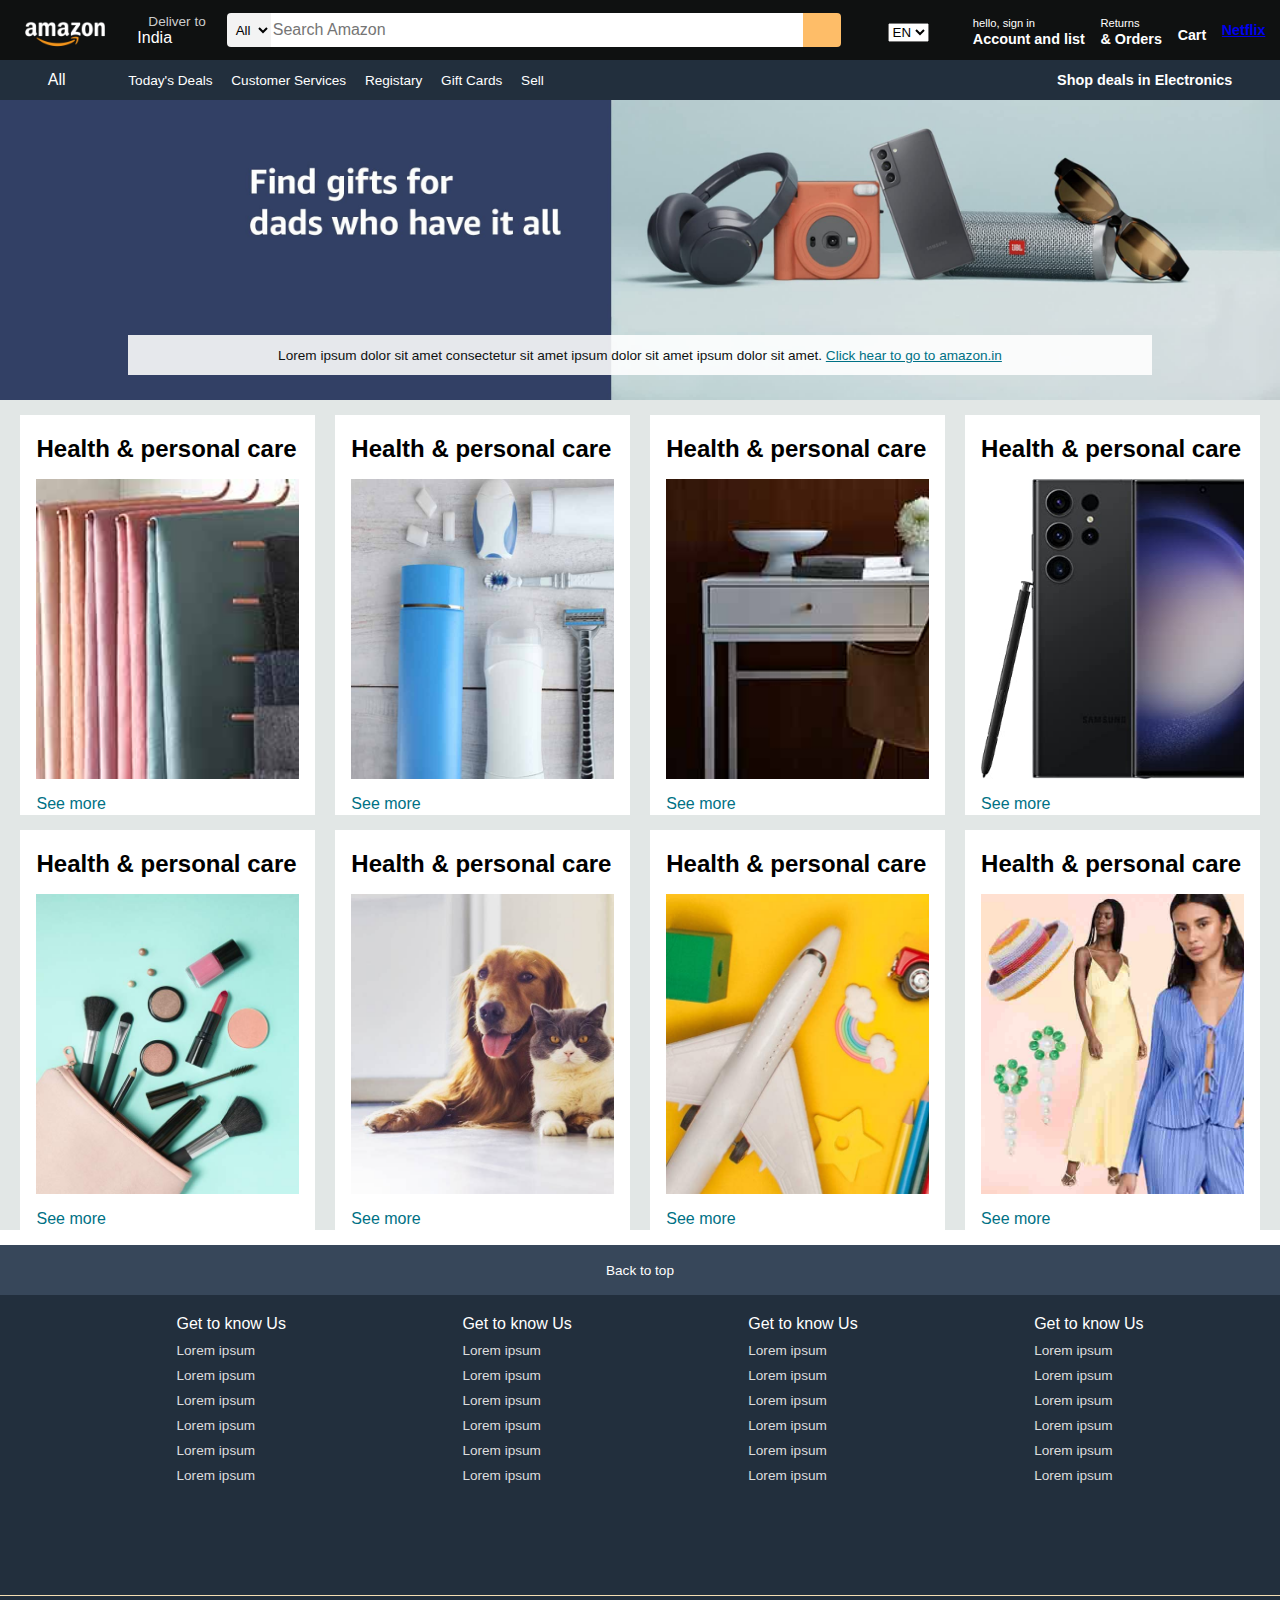
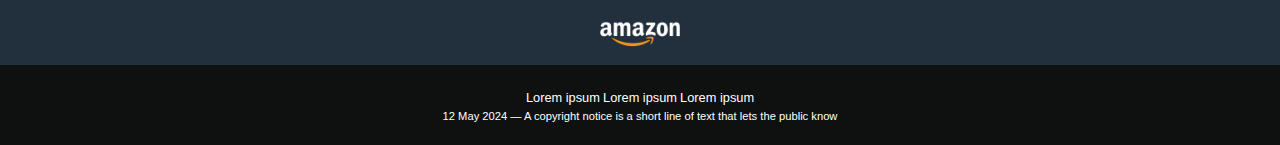
<file: Own_task/Amazon_clone/index.html>
<!DOCTYPE html>
<html lang="en">

<head>
    <meta charset="UTF-8">
    <meta name="viewport" content="width=device-width, initial-scale=1.0">
    <title>Amazon</title>
    <link rel="stylesheet" href="https://cdnjs.cloudflare.com/ajax/libs/font-awesome/6.6.0/css/all.min.css"
        integrity="sha512-Kc323vGBEqzTmouAECnVceyQqyqdsSiqLQISBL29aUW4U/M7pSPA/gEUZQqv1cwx4OnYxTxve5UMg5GT6L4JJg=="
        crossorigin="anonymous" referrerpolicy="no-referrer" />
    <link rel="stylesheet" href="./style.css">

</head>

<body>
    <header>
        <div class="navbar">
            <div class="nav-logo  border">
                <div class="logo">
                </div>
            </div>


            <div class="nav-address border">
                <p class="add-first">Deliver to</p>
                <div class="add-icon">
                    <i class="fa-solid fa-location-dot" style="font-size: large;"></i>
                    <p class="add-second">India</p>
                </div>
            </div>


            <div class="nav-search">
                <select name="" id="" class="search-select">
                    <option value="">All</option>
                </select>
                <input type="text" placeholder="Search Amazon" class="search-input">
                <div class="search-icon">
                    <i class="fa-solid fa-magnifying-glass"></i>
                </div>
            </div>

            <div class="nav-lang border">
                <div class="flag">
                    <i class="fa-solid fa-flag-checkered"></i>
                    <select name="" id="" class="lang-select">
                        <option value="">EN</option>
                    </select>
                </div>
            </div>

            <div class="nav-signin border">
                <p><span>hello, sign in</span></p>
                <p class="nav-second">Account and list</p>
            </div>

            <div class="nav-return border">
                <p><span>Returns</span></p>
                <p class="nav-second">& Orders</p>
            </div>

            <div class="nav-cart border">
                <i class="fa-solid fa-cart-shopping"></i>
                Cart
            </div>

            <div class="nav-cart border">
                <!-- <i class="fa-solid fa-cart-shopping"></i> -->
              <a href="../Amazon_clone/netflix/index.html">Netflix</a> 
            </div>
        </div>


        <!-- SECOND NAV PANEL  -->

        <div class="panel">
            <div class="panel-all">
                <i class="fa-solid fa-bars"></i>
                All
            </div>

            <div class="panel-ops">
                <p>Today's Deals</p>
                <p>Customer Services</p>
                <p>Registary</p>
                <p>Gift Cards</p>
                <p>Sell</p>
            </div>

            <div class="panel-deals">
                Shop deals in Electronics
            </div>
        </div>
    </header>

    <!-- hero part -->

    <div class="hero-section">
        <div class="hero-message">
            <p>Lorem ipsum dolor sit amet consectetur sit amet ipsum dolor sit amet ipsum dolor sit amet. <a
                    href="">Click hear to go to amazon.in</a></p>
        </div>
    </div>

    <!-- shop section -->

    <div class="shop-section">
        <div class="box1 box">
            <div class="box-content">
                <h2>Health & personal care</h2>
                <div class="box-img" style="background-image: url('./img/box1_image.jpg');"></div>
                <p>See more</p>
            </div>
        </div>
        <div class="box2 box">
            <div class="box-content">
                <h2>Health & personal care</h2>
                <div class="box-img" style="background-image: url('./img/box2_image.jpg');"></div>
                <p>See more</p>
            </div>
        </div>

        <div class="box3 box">
            <div class="box-content">
                <h2>Health & personal care</h2>
                <div class="box-img" style="background-image: url('./img/box3_image.jpg');"></div>
                <p>See more</p>
            </div>
        </div>

        <div class="box4 box">
            <div class="box-content">
                <h2>Health & personal care</h2>
                <div class="box-img" style="background-image: url('./img/box4_image.jpg');"></div>
                <p>See more</p>
            </div>
        </div>


        <!-- xxxxxxxxx -->
        <div class="box1 box">
            <div class="box-content">
                <h2>Health & personal care</h2>
                <div class="box-img" style="background-image: url('./img/box5_image.jpg');"></div>
                <p>See more</p>
            </div>
        </div>
        <div class="box2 box">
            <div class="box-content">
                <h2>Health & personal care</h2>
                <div class="box-img" style="background-image: url('./img/box6_image.jpg');"></div>
                <p>See more</p>
            </div>
        </div>

        <div class="box3 box">
            <div class="box-content">
                <h2>Health & personal care</h2>
                <div class="box-img" style="background-image: url('./img/box7_image.jpg');"></div>
                <p>See more</p>
            </div>
        </div>

        <div class="box4 box">
            <div class="box-content">
                <h2>Health & personal care</h2>
                <div class="box-img" style="background-image: url('./img/box8_image.jpg');"></div>
                <p>See more</p>
            </div>
        </div>
    </div>

    <!-- footerrrrrrr -->

    <footer>
        <div class="foot-panel1">
            Back to top
        </div>

        <div class="foot-panel2">
            <ul>
                <p>Get to know Us</p>
                <a href="">Lorem ipsum</a>
                <a href="">Lorem ipsum</a>
                <a href="">Lorem ipsum</a>
                <a href="">Lorem ipsum</a>
                <a href="">Lorem ipsum</a>
                <a href="">Lorem ipsum</a>
            </ul>

            <ul>
                <p>Get to know Us</p>
                <a href="">Lorem ipsum</a>
                <a href="">Lorem ipsum</a>
                <a href="">Lorem ipsum</a>
                <a href="">Lorem ipsum</a>
                <a href="">Lorem ipsum</a>
                <a href="">Lorem ipsum</a>
            </ul>

            <ul>
                <p>Get to know Us</p>
                <a href="">Lorem ipsum</a>
                <a href="">Lorem ipsum</a>
                <a href="">Lorem ipsum</a>
                <a href="">Lorem ipsum</a>
                <a href="">Lorem ipsum</a>
                <a href="">Lorem ipsum</a>
            </ul>

            <ul>
                <p>Get to know Us</p>
                <a href="">Lorem ipsum</a>
                <a href="">Lorem ipsum</a>
                <a href="">Lorem ipsum</a>
                <a href="">Lorem ipsum</a>
                <a href="">Lorem ipsum</a>
                <a href="">Lorem ipsum</a>
            </ul>
        </div>

        <div class="foot-panel3">
            <div class="logo"></div>
        </div>

        <div class="foot-panel4">
            <div class="pages">
                <a href="">Lorem ipsum</a>
                <a href="">Lorem ipsum</a>
                <a href="">Lorem ipsum</a>
            </div>
            <div class="copy">
                12 May 2024 — A copyright notice is a short line of text that lets the public know 
            </div>
        </div>

        
    </footer>


</body>

</html>
</file>
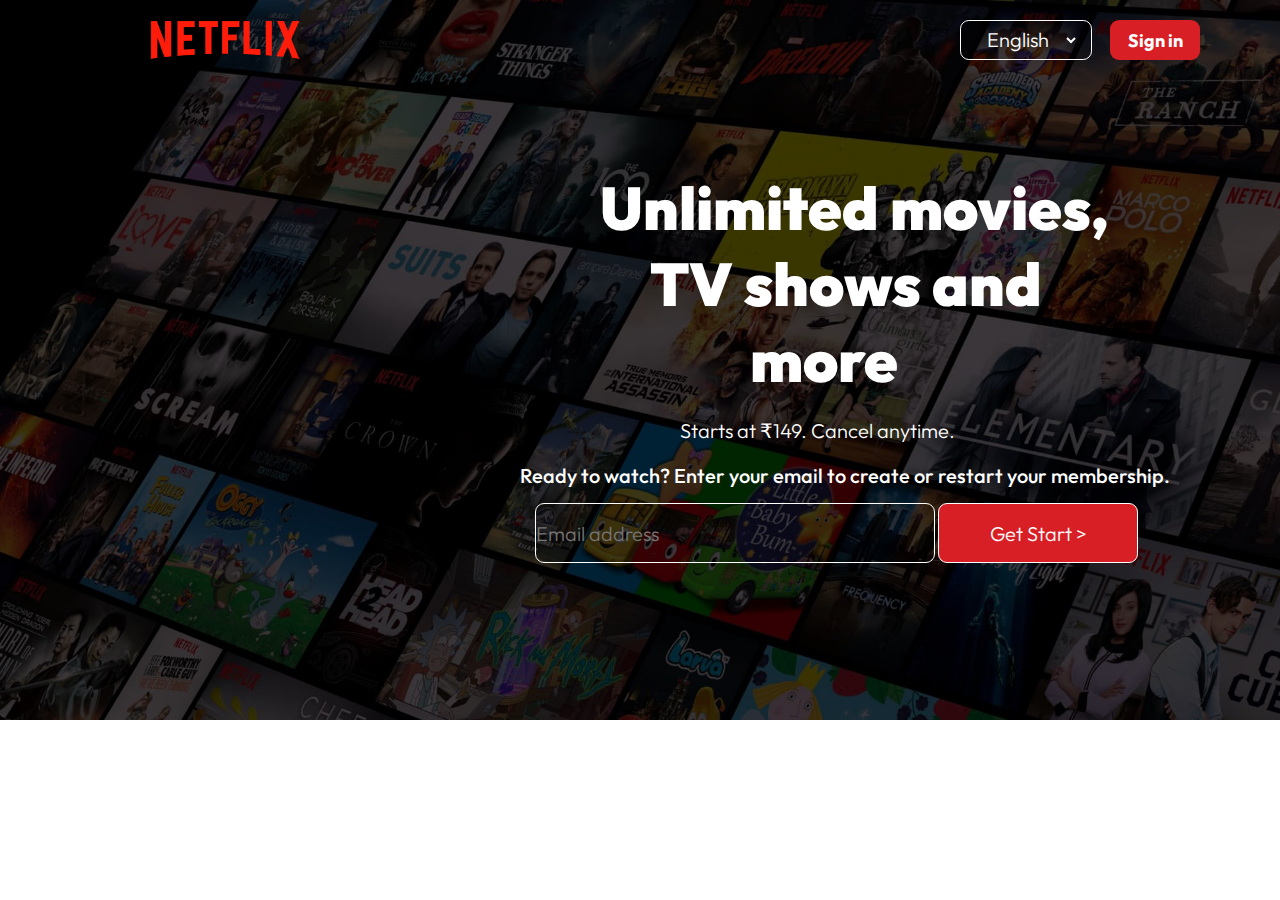
<file: Own_task/Amazon_clone/netflix/index.html>
<!DOCTYPE html>
<html lang="en">

<head>
    <meta charset="UTF-8">
    <meta name="viewport" content="width=device-width, initial-scale=1.0">
    <link rel="stylesheet" href="https://cdnjs.cloudflare.com/ajax/libs/font-awesome/6.6.0/css/all.min.css"
        integrity="sha512-Kc323vGBEqzTmouAECnVceyQqyqdsSiqLQISBL29aUW4U/M7pSPA/gEUZQqv1cwx4OnYxTxve5UMg5GT6L4JJg=="
        crossorigin="anonymous" referrerpolicy="no-referrer" />
    <title>Netflix</title>
    <link rel="stylesheet" href="./style.css">
</head>

<body>
    <header>

        <div class="navbar">
            <div class="logo">
                <img src="../netflix/imgs/logo.png" alt="" style="width: 150px; height: 78px; float: left;">
            </div>
            <div class="main-nav">


                <div class="lang-part lft-content">
                    <i class="fa fa-language" aria-hidden="true" style="font-size: x-large; color: white;"></i>


                    <select name="" id="">
                        <option value="">English</option>
                        <option value="">हिन्दी</option>
                    </select>
                </div>


                <div class="btn-part lft-content">
                    <input type="button" value="Sign in">
                </div>
            </div>


        </div>
    </header>

    <!-- hero part -->

    <div class="hero">
        <p class="line-1 common-line">Unlimited movies,</p>
        <p class="line-2 common-line">TV shows and</p>
        <p class="line-3 common-line">more</p>
        <p class="line-4">Starts at ₹149. Cancel anytime.</p>
        <p class="line-5">Ready to watch? Enter your email to create or restart your membership.</p>

        <div class="box1">
            <input type="text" placeholder="Email address">
            <button>Get Start ></button>
        </div>
    </div>



</body>

</html>
</file>
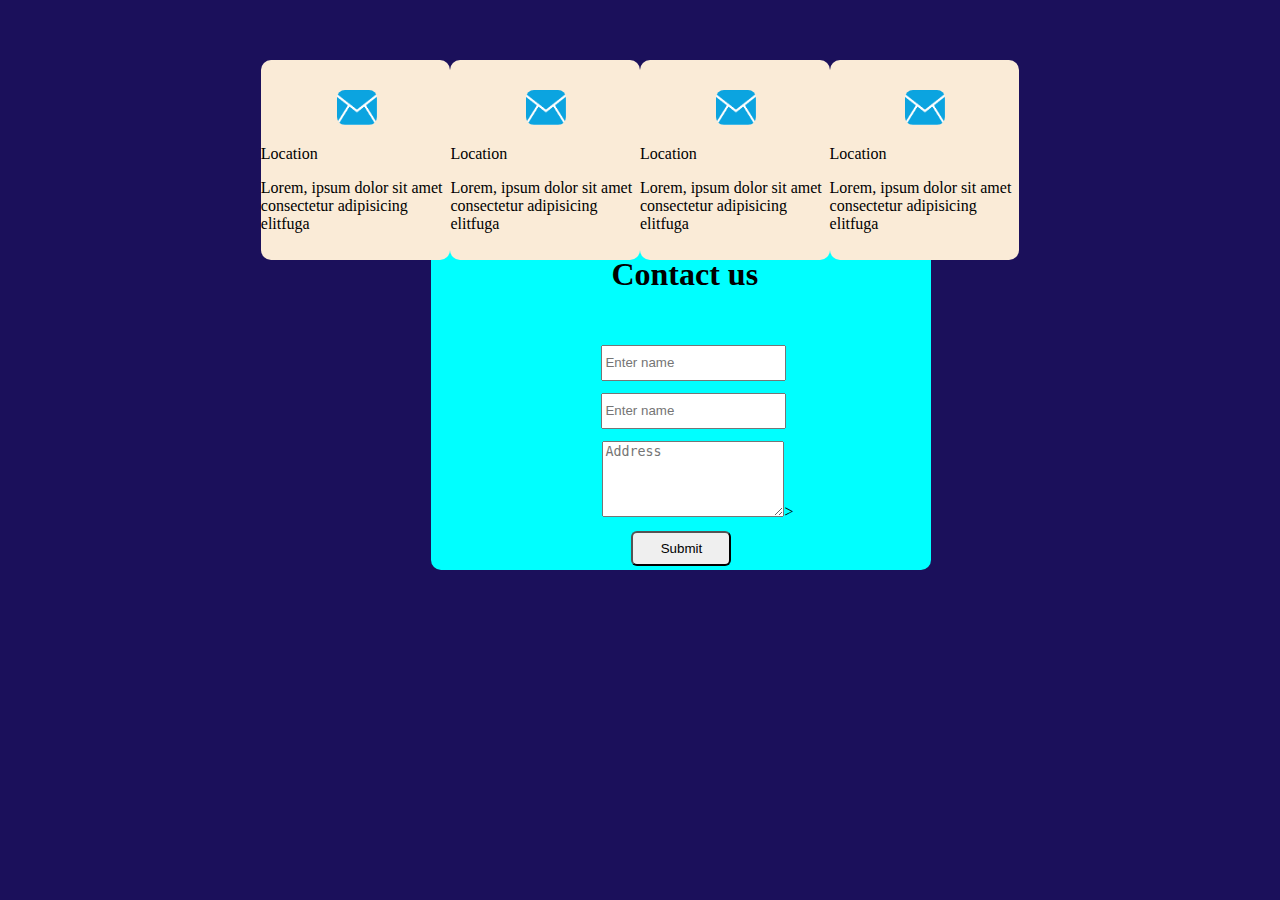
<file: Own_task/try/contact.html>
<!DOCTYPE html>
<html lang="en">

<head>
    <meta charset="UTF-8">
    <meta name="viewport" content="width=device-width, initial-scale=1.0">
    <title>Document</title>
    <link rel="stylesheet" href="style2.css">
</head>


<body>

    <div class="upper">
        <div class="x">
            <img src="./mail.png" alt="location" class="loi">
            <p class="txt-main">Location</p>
            <p class="txt-second">Lorem, ipsum dolor sit amet consectetur adipisicing elitfuga </p>
        </div>


        <div class="x">
            <img src="./mail.png" alt="location" class="loi">
            <p class="txt-main">Location</p>
            <p class="txt-second">Lorem, ipsum dolor sit amet consectetur adipisicing elitfuga </p>
        </div>

        <div class="x">
            <img src="./mail.png" alt="location" class="loi">
            <p class="txt-main">Location</p>
            <p class="txt-second">Lorem, ipsum dolor sit amet consectetur adipisicing elitfuga </p>
        </div>

        <div class="x">
            <img src="./mail.png" alt="location" class="loi">
            <p class="txt-main">Location</p>
            <p class="txt-second">Lorem, ipsum dolor sit amet consectetur adipisicing elitfuga </p>
        </div>


    </div>

    <div class="tbl">
        <form>
            <h1 class="fhead">Contact us</h1> <br>
            <input type="text" placeholder="Enter name " class="z"> <br>
            <input type="text" placeholder="Enter name " class="z"> <br>
            <textarea placeholder="Address" style="margin-left: 171px; margin-top: 12px; height: 70px;"></textarea>> <br>
            <input type="submit" class="b">
        </form>
    </div>
</body>

</html>
</file>
<file: Own_task/Amazon_clone/style.css>
* {
    margin: 0%;
    /* padding: 0%; */
    box-sizing: border-box;
    font-family: Arial;
}

.navbar {
    height: 60px;
    background-color: #0f1111;
    color: white;
    display: flex;
    align-items: center;
    /*z - box 2*/
    justify-content: space-evenly;


}

.nav-logo {
    height: 50px;
    width: 100px;

}

.logo {
    background-image: url('./img/amazon_logo.png');
    background-size: cover;
    height: 50px;
    width: 100px;
}

.border {
    border: 1.5px solid transparent;
    transition: 1s;
}

.border:hover {
    border: 1.5px solid white;
}

/*box-2*/

.nav-address {
    padding: 4px;
}

.add-first {
    color: #cccccc;
    font-size: 0.85rem;
    margin-left: 16px;
    /* margin-top: 12%; */

}

.add-second {
    font-size: 1rem;
    margin-left: 5px;
}

.add-icon {
    display: flex;
    align-items: center;
}

/*Box-3*/

.nav-search {
    display: flex;
    justify-content: space-evenly;
    /*badha ne sarkhi*/
    background-color: transparent;
    width: 620px;
    height: 40px;
    border-radius: 4px;
    border: 3px solid transparent;
    transition: 0.9s;
}

.nav-search:hover {
    border: 3px solid orange;
}


.search-select {
    background-color: #f3f3f3;
    width: 50px;
    text-align: center;
    /* border-radius: 4px; */
    border-top-left-radius: 4px;
    border-bottom-left-radius: 4px;
    border: none;
    /*Remove by default border*/
}

.search-input {
    /* background-color: aqua;  */
    width: 100%;
    font-size: 1rem;
    border: none;
}

.search-icon {
    width: 45px;
    display: flex;
    justify-content: center;
    /* horizontial center*/
    align-items: center;
    /*vartical center*/
    font-size: 1.2rem;
    background-color: #febd68;
    border-top-right-radius: 4px;
    border-bottom-right-radius: 4px;
    color: #0f1111;
}

/*box 4*/

.nav-lang {
    background-color: transparent;
    height: 50px;
    width: 100px;
    font-size: 1.3rem;
    text-align: center;
    padding: 12px;
}

/*box 5*/

span {
    font-size: 0.7rem;
}

/*box 6*/
.nav-second {
    font-size: 0.9rem;
    font-weight: 700;
}

/*box 7*/

.nav-cart i {
    font-size: 30px;
}

.nav-cart {
    font-size: 0.89rem;
    font-weight: 700;
}


/*panel*/

.panel{
    height: 40px;
    background-color: #222f3d;
    display: flex;
    color: white;
    align-items: center; /*vartical center*/
    justify-content: space-evenly; /*horizontial auto dpaces*/
}

.panel-ops p{
    display: inline;
    margin-left: 15px;
}

.panel-ops{
    width: 70%;
    font-size: 0.85rem;
}

.panel-deals{
    font-size: 0.9rem;
    font-weight: 700;
}
 

/*hero section*/

.hero-section{
    background-image: url(./img/hero_image.jpg);
    height: 300px;
    background-size: cover;
    display: flex; /* message ne buttom ma leva mate  aa niche ne 3 properites */
    justify-content: center;
    align-items: flex-end;
}

.hero-message{
    background-color: #ffffffe0;
    color: #0f1111;
    height: 40px;
    display: flex;
    align-items: center;
    justify-content: center;
    font-size: 0.85rem;
    width: 80%;
    margin-bottom: 25px; /*message ne */
}

.hero-message a{
    color: #007185;
}

/*Shop*/
.shop-section{
    display: flex;
    flex-wrap: wrap;
    justify-content: space-evenly;
    background-color: #e2e7e6;
}

.box{
    /* border: 2px solid black; */
    height: 400px;
    width: 23%; /*25*4=100*/
    background-color: white;
    padding: 20px 0px 15px;
    margin-top: 15px;
    
}

.box-img{
    height: 300px;
    background-size: cover;
    margin-top: 1rem;
    margin-bottom: 1rem;
    
}

.box-content{
    margin-left: 1rem;
    margin-right: 1rem;
}

.box-content p{
    color: #007185;
}

/*Footer*/

footer{
    margin-top: 15px;
}

.foot-panel1{
    background-color: #37475a;
    color: white;
    height: 50px;
    display: flex;
    justify-content: center;
    align-items: center;
    font-size: 0.85rem;
}

.foot-panel2{
    background-color: #222f3d;
    color: white;
    height: 300px;
    display: flex;
    justify-content: space-evenly;
}

ul{
    margin-top: 20px;
}

ul a{
    display: block;
    font-size: 0.85rem;
    margin-top: 10px;
    text-decoration: none;
    color: #dddddd;

}

.foot-panel3{
    background-color: #222f3d;
    color: white;
    border-top: 0.5px solid wheat;
    height: 70px;
    display: flex;
    justify-content: center;
    align-items: center;
}

.logo{
    background-image: url('./img/amazon_logo.png');
    background-size: cover;
    height: 50px;
    width: 100px;
}

.foot-panel4{
    background-color: #0f1111;
    color: white;
    height: 80px;
    font-size: 0.7rem;
    text-align: center;
    
    /* display: flex;
    justify-content: center;
    align-items: center; */
}

.pages{
    /* font-size: 0.7rem;
    text-align: center; */
    padding-top: 25px;
}

.pages a{
    font-size: 0.8rem;
    text-decoration: none;
    color: white;
}

.copy{
    padding-top: 5px;

}
</file>
<file: Own_task/Amazon_clone/netflix/style.css>
@import url('https://fonts.googleapis.com/css2?family=Outfit:wght@100..900&display=swap');

* {
    margin: 0%;
    padding: 0%;
    box-sizing: border-box;
    /* font-family: Arial, Helvetica, sans-serif; */
    font-family: "Outfit", sans-serif;
    font-weight: 300;

}

body {
    background: url('../netflix/imgs/net.jpg');
    background-size: cover;
    background-repeat: no-repeat;
}

.navbar {
    display: flex;
    /* float: right; */
    width: 100%;
    height: 80px;
    justify-content: right;
    align-items: center;

}

.logo {
    display: flex;
    align-items: center;
    /* justify-content: center; */
    margin: 10px;
    margin-left: 150px;
    float: left;
    width: 100%;
    height: 60px;
}

.main-nav {
    display: flex;
    align-items: center;
    justify-content: center;
    width: 160px;
    height: 40px;
    box-sizing: border-box;
    text-align: center;
    margin-right: 120px;
}

/* .lft-content{
    /* margin-right: 120px; *

} */


.lang-part {
    justify-content: center;
    align-items: center;
    border: 1px solid white;
    display: flex;
    width: 140px;
    height: 40px;
    padding: 10px;
    margin-right: 18px;
    border-radius: 8.8px;

}

.lang-part select {
    margin-left: 10px;
    width: 100px;
    height: 35px;
    background-color: transparent;
    border: 2px solid transparent;
    font-size: 20px;
    border-radius: 1px;
    color: white;
}

.btn-part input {
    width: 90px;
    height: 40px;
    border: 2px solid transparent;
    border-radius: 9px;
    background-color: #D81F26;
    font-size: large;
    font-weight: 700;
    color: white;
}


/*Hero part*/

.hero {
    color: white;
    height: 100px;
    width: 100%;
    align-items: center;
    padding-left: 500px;
    padding-top: 90px;
    justify-content: center;
}

.common-line {
    font-size: 60px;
    font-weight: 900;
}

.hero .line-1 {
    margin-left: 100px;
}

.hero .line-2 {
    margin-left: 150px;
}

.hero .line-3 {
    margin-left: 250px;
}

.hero .line-4 {
    font-size: 20px;
    padding-left: 160px;
    margin: 20px;
}

.hero .line-5 {
    font-size: 20px;
    font-weight: 500;
    padding-left: 20px;
}

.box1 {
    padding: 15px;
    margin-left: 20px;
    

}

.box1 input {
    height: 60px;
    width: 400px;
    font-size: 20px;
    background-color: transparent;
    color: white;
    border: 0.10px solid white;
    border-radius: 9px;
}

.box1 button {
    height: 60px;
    width: 200px;
    font-size: 20px;
    background-color: #D81F26;
    color: white;
    border: 0.1px solid white;
    border-radius: 9px;
}
</file>
<file: Own_task/try/style2.css>
body{
    background-color: rgb(27, 16, 91);
}
.x{
    background-color: antiquewhite;
}

.upper{
    display: flex;
    margin-top: 60px;
    justify-content: space-between;
    height: 40%;
    width: 60%;
    margin-left: 20%;
    background-color: transparent;
    z-index: 1;
    


}
.x{
    height: 200px;
   width: 200px;
   border-radius: 10px;
  
}

.loi{
    width: 40px;
    height: 35px; 
    margin-left: 40%;
    margin-top: 30px;
    border-radius: 8px;

}

.tbl{
    z-index: 2;
    height: 380px;
    border-radius: 10px;
    display: flex;
    width: 500px;
    margin-left: 33.5%;
    margin-top: -70px;
    background-color: aqua;
}

.fhead{
    padding-left: 180px;
    padding-top: 45px;
}

.z{
    margin-left: 170px;
    margin-top: 12px;
    height: 30px;
}

.b{
    width: 100px;
    height: 35px;
    border-radius: 6px;
    margin-left: 200px;
    margin-top: 10px;
}
</file>
